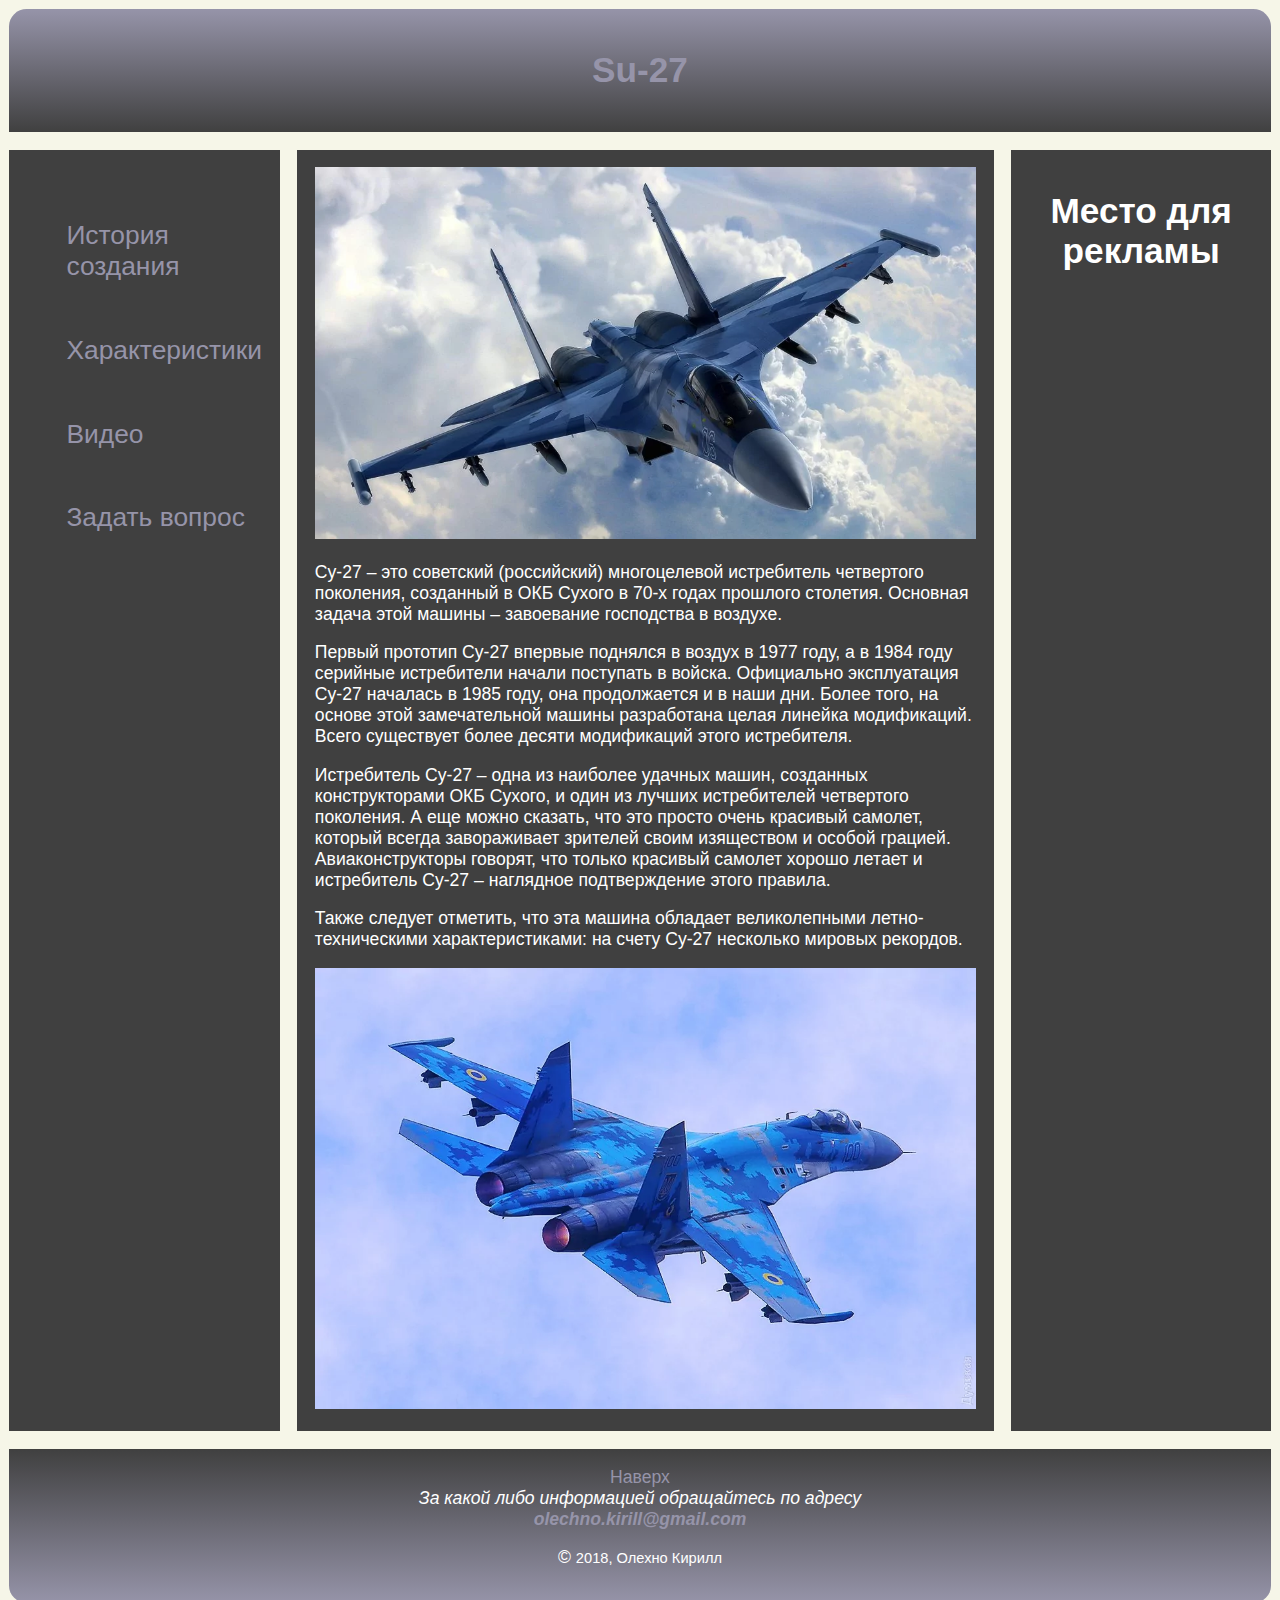
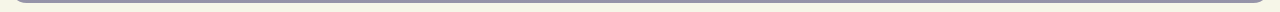
<file: index.html>
<!DOCTYPE HTML>
<html>

<head>
  <meta charset="utf-8" />
  <meta name="viewport" content="width=device-width, initial-scale=1" />
  <link rel="stylesheet" href="index.css"  />
  <title>Su-27</title>
</head>

<body>
        <header>
            <h1><a href="index.html">Su-27</a></h1>
        </header>
        <main>
            <article>
                <img src="img/1.jpg">
                <p>Су-27 – это советский (российский) многоцелевой истребитель четвертого поколения, созданный в ОКБ Сухого в 70-х годах прошлого столетия. Основная задача этой машины – завоевание господства в воздухе.</p>
                <p>Первый прототип Су-27 впервые поднялся в воздух в 1977 году, а в 1984 году серийные истребители начали поступать в войска. Официально эксплуатация Су-27 началась в 1985 году, она продолжается и в наши дни. Более того, на основе этой замечательной машины разработана целая линейка модификаций. Всего существует более десяти модификаций этого истребителя.</p>
                <p>Истребитель Су-27 – одна из наиболее удачных машин, созданных конструкторами ОКБ Сухого, и один из лучших истребителей четвертого поколения. А еще можно сказать, что это просто очень красивый самолет, который всегда завораживает зрителей своим изяществом и особой грацией. Авиаконструкторы говорят, что только красивый самолет хорошо летает и истребитель Су-27 – наглядное подтверждение этого правила.</p>
                <p>Также следует отметить, что эта машина обладает великолепными летно-техническими характеристиками: на счету Су-27 несколько мировых рекордов.</p>
                <img src="img/2.jpg">

            </article>
            <nav>
              <ul class="navigation">
              <li><a href="history.html">История создания</a></li>
              <li><a href="caracter.html">Характеристики</a></li>
              <li><a href="video.html" target="_blank">Видео</a></li>
              <li><a href="contact.html">Задать вопрос</a></li>
              </ul>
            </nav>
            <aside>
                <h1>Место для рекламы</h1>
            </aside>
        </main>
        <footer>
            <a class="up" href="#top">Наверх</a>
            <address>За какой либо информацией обращайтесь по адресу <strong><a href="mailto:olechno.kirill@gmail.com">olechno.kirill@gmail.com</a></strong></address>
            <p>© <small><time>2018</time>, Олехно Кирилл </small></p>
        </footer>
</body>

</html>
</file>
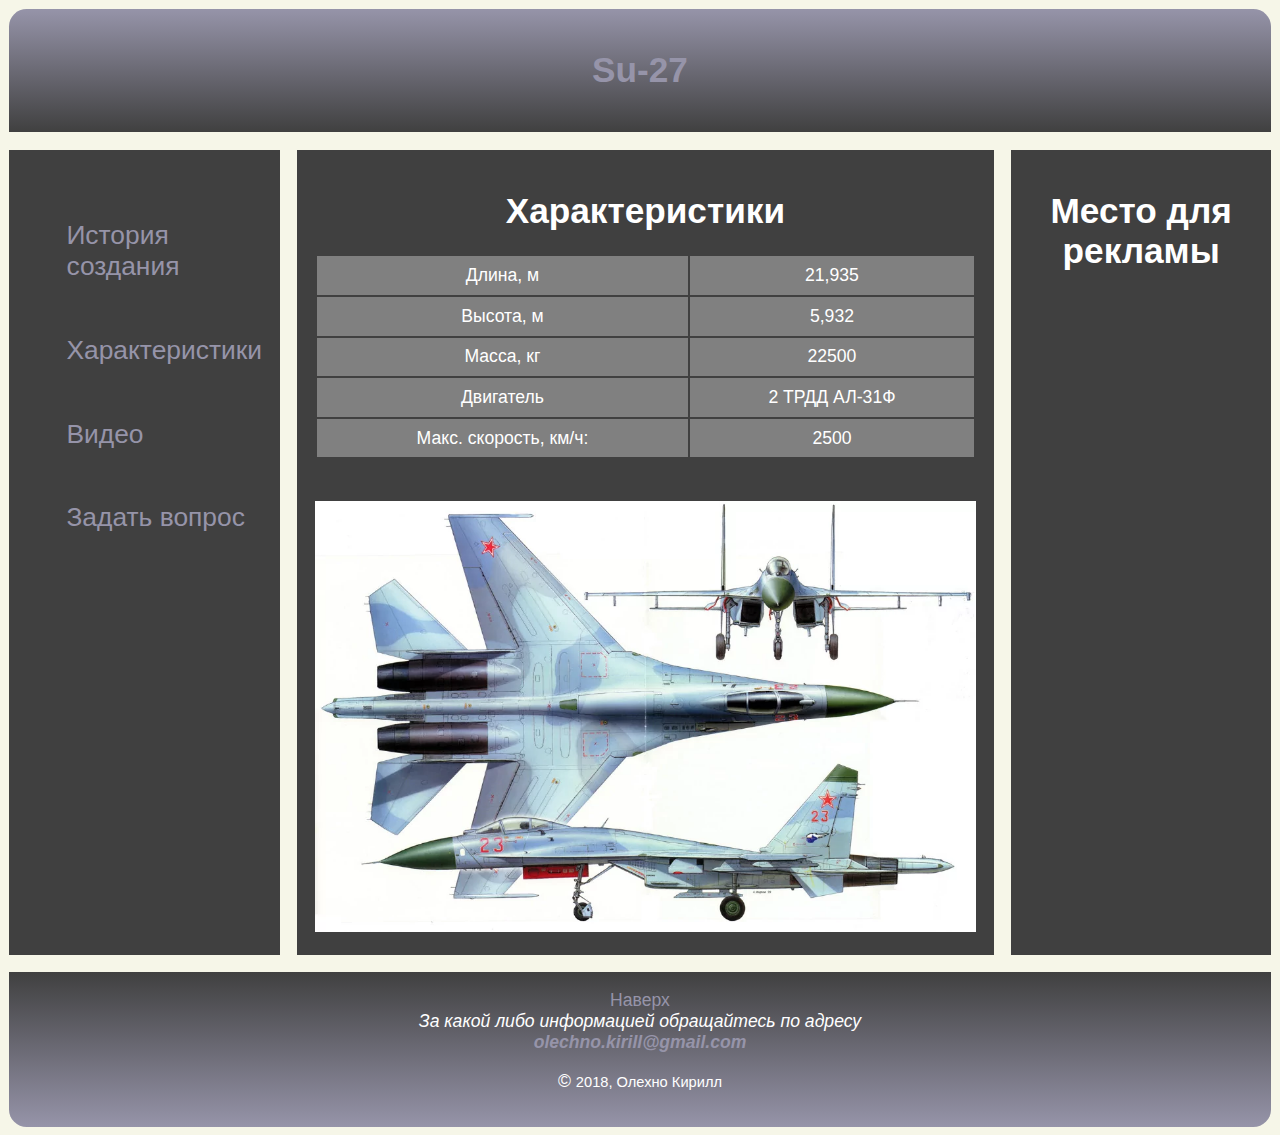
<file: caracter.html>
<!DOCTYPE HTML>
<html>

<head>
  <meta charset="utf-8" />
  <meta name="viewport" content="width=device-width, initial-scale=1" />
  <link rel="stylesheet" href="index.css"  />
  <title>Su-27</title>
</head>

<body>
        <header>
            <h1><a href="index.html">Su-27</a></h1>
        </header>
        <main>
            <article>
              <h1>Характеристики</h1>
              <table>
                <tr>
                  <td>Длина, м</td>
                  <td>21,935</td>
                </tr>
                <tr>
                  <td>Высота, м</td>
                  <td>5,932</td>
                </tr>
                <tr>
                  <td>Масса, кг</td>
                  <td>22500</td>
                </tr>
                <tr>
                  <td>Двигатель</td>
                  <td>2 ТРДД АЛ-31Ф</td>
                </tr>
                <tr>
                  <td>Макс. скорость, км/ч:</td>
                  <td>2500</td>
                </tr>
              </table>
              <br><br>
              <img src="img/6.jpg">

            </article>
            <nav>
              <ul class="navigation">
              <li><a href="history.html">История создания</a></li>
              <li><a href="caracter.html">Характеристики</a></li>
              <li><a href="video.html" target="_blank">Видео</a></li>
              <li><a href="contact.html">Задать вопрос</a></li>
              </ul>
            </nav>
            <aside>
                <h1>Место для рекламы</h1>
            </aside>
        </main>
        <footer>
            <a class="up" href="#top">Наверх</a>
            <address>За какой либо информацией обращайтесь по адресу <strong><a href="mailto:olechno.kirill@gmail.com">olechno.kirill@gmail.com</a></strong></address>
            <p>© <small><time>2018</time>, Олехно Кирилл </small></p>
        </footer>
</body>

</html>
</file>
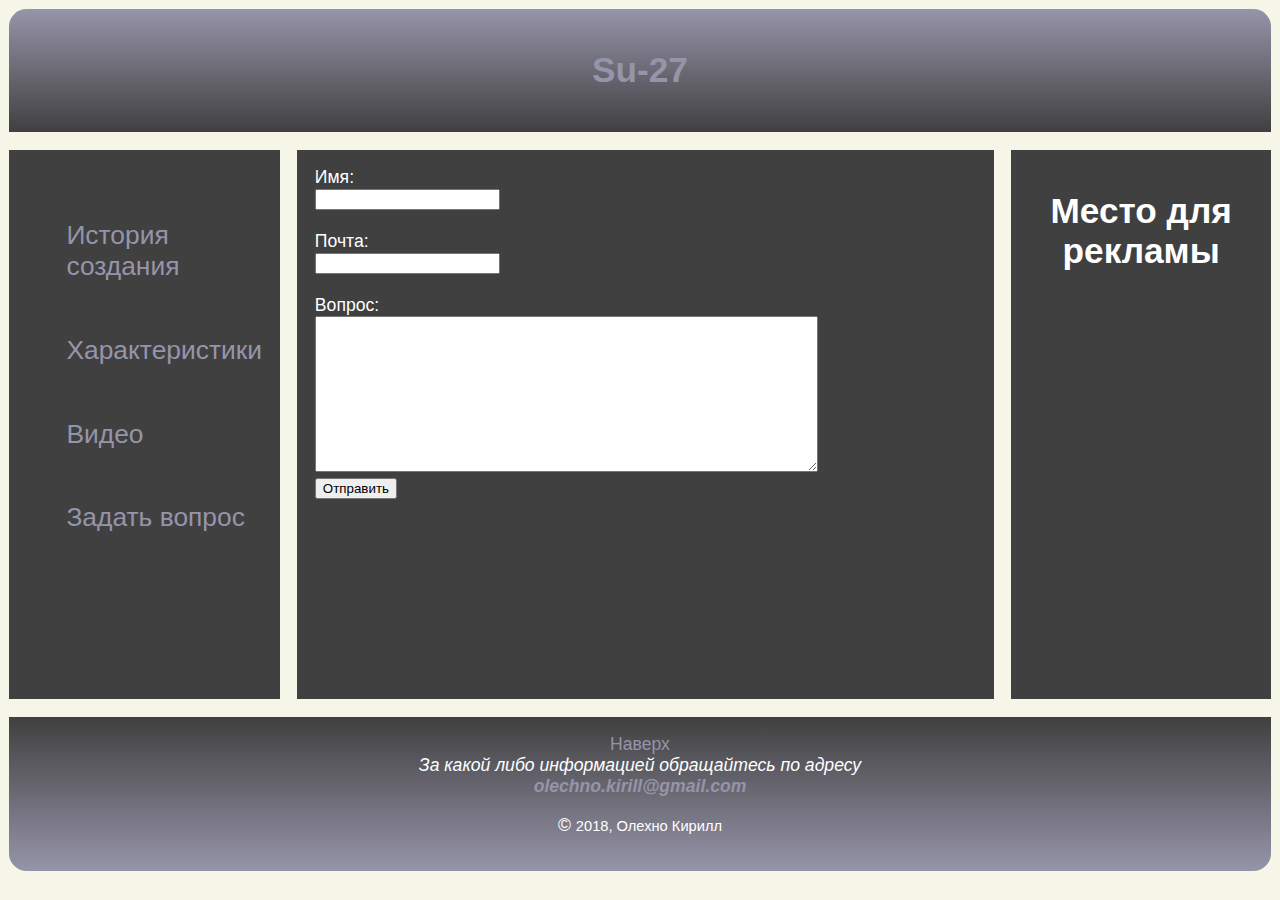
<file: contact.html>
<!DOCTYPE HTML>
<html>

<head>
  <meta charset="utf-8" />
  <meta name="viewport" content="width=device-width, initial-scale=1" />
  <link rel="stylesheet" href="index.css"  />
  <title>Su-27</title>
</head>

<body>
        <header>
            <h1><a href="index.html">Su-27</a></h1>
        </header>
        <main>
            <article>
              <form action="https://olechno.kirill" method="post">
               <div class="input">
                <label for="name">Имя:</label><br>
                <input id="name" required="" type="text" name="name">
               </div>
               <div class="input"><br>
                <label for="mail">Почта:</label><br> <input id="mail" required="" type="email" name="mail">
               </div><br>
               <div class="input">
                <label for="comment">Вопрос:</label><br>
                <textarea id="comment" rows="10" cols="60"></textarea><br>
                <input type="submit" name="submit" value="Отправить">
               </div>
              </form>
            </article>
            <nav>
              <ul class="navigation">
              <li><a href="history.html">История создания</a></li>
              <li><a href="caracter.html">Характеристики</a></li>
              <li><a href="video.html" target="_blank">Видео</a></li>
              <li><a href="contact.html">Задать вопрос</a></li>
              </ul>
            </nav>
            <aside>
                <h1>Место для рекламы</h1>
            </aside>
        </main>
        <footer>
            <a class="up" href="#top">Наверх</a>
            <address>За какой либо информацией обращайтесь по адресу <strong><a href="mailto:olechno.kirill@gmail.com">olechno.kirill@gmail.com</a></strong></address>
            <p>© <small><time>2018</time>, Олехно Кирилл </small></p>
        </footer>
</body>

</html>
</file>
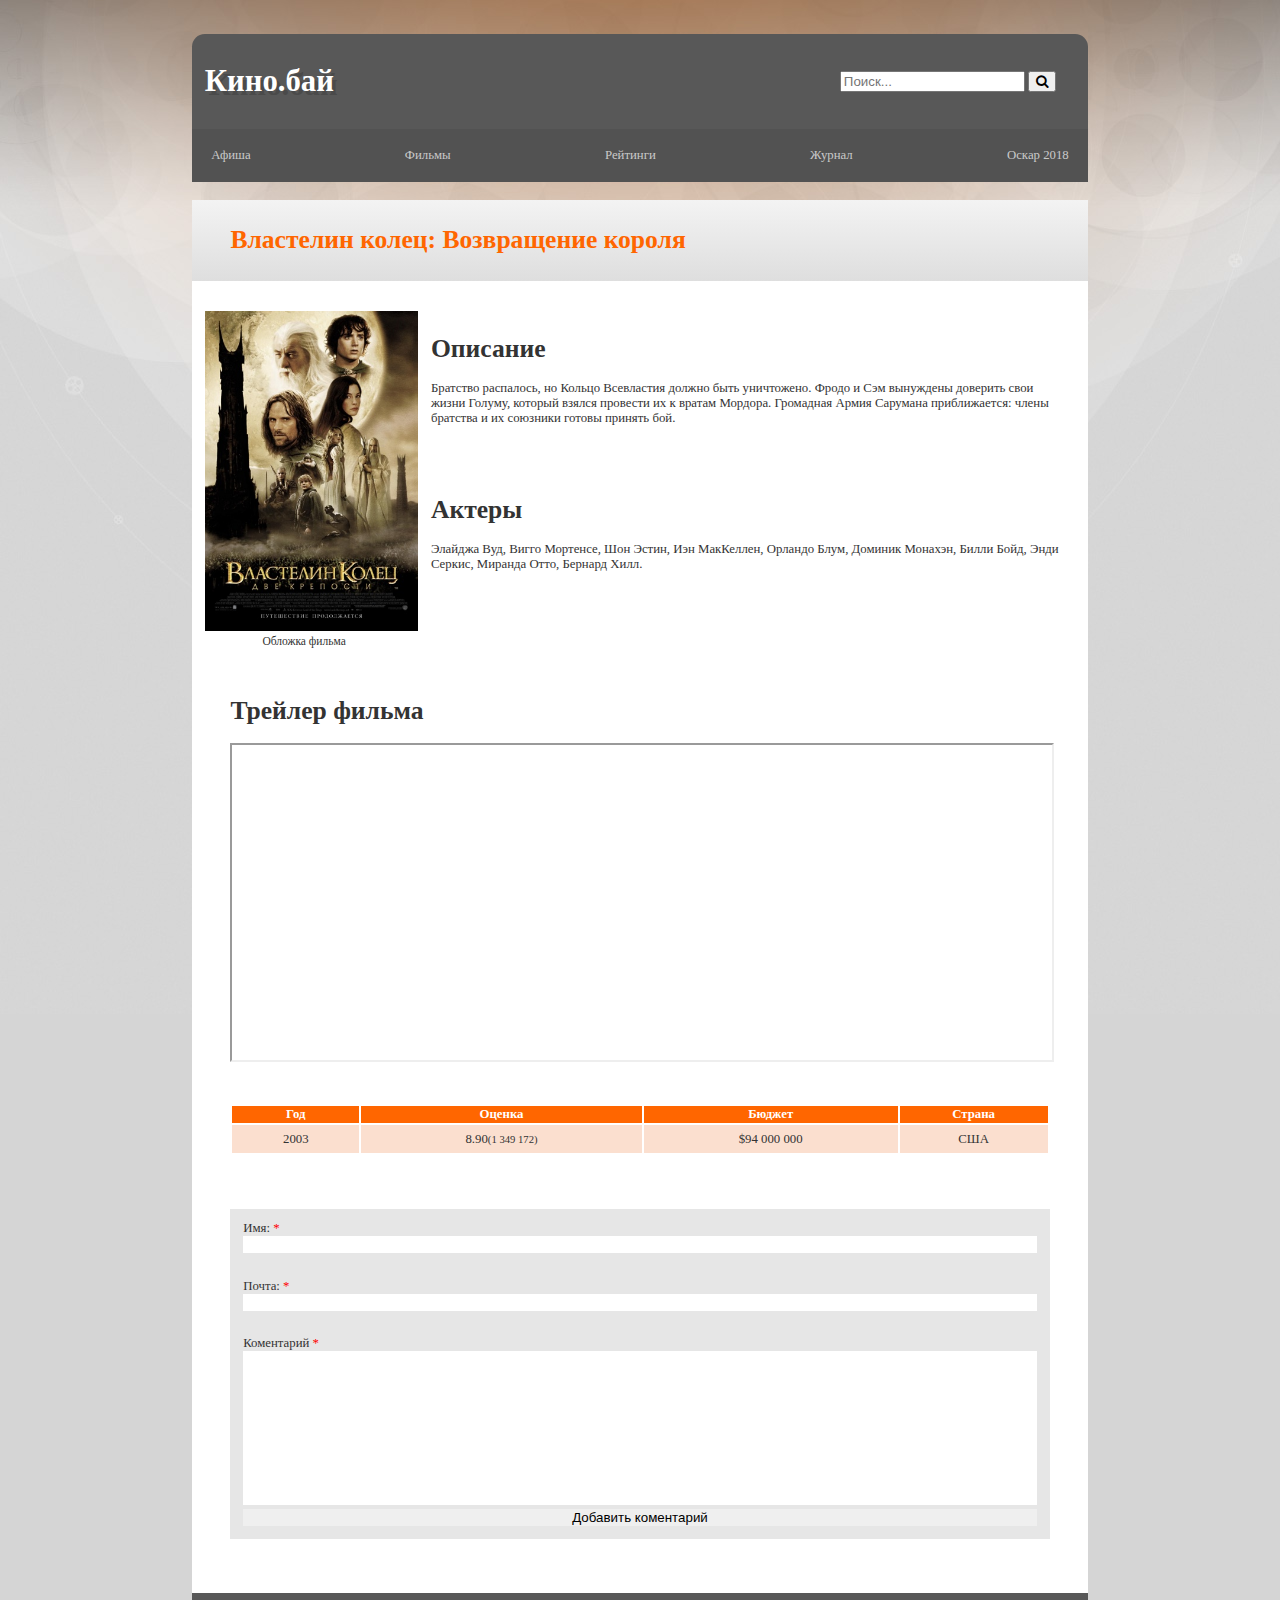
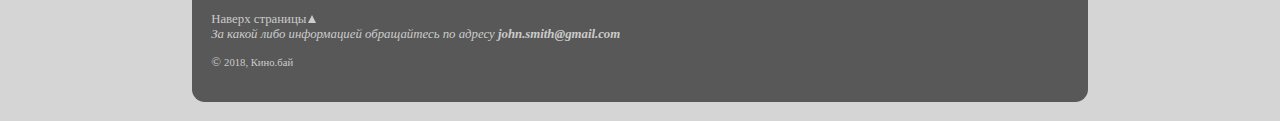
<file: film_page2.html>
<!DOCTYPE HTML>
<html>
<head>
  <title>Кино.бай</title>
  <meta charset="utf-8" />
  <link rel="stylesheet" href="css/styles-1.css" />
  <link rel="stylesheet" href="https://cdnjs.cloudflare.com/ajax/libs/font-awesome/4.7.0/css/font-awesome.min.css">
</head>


<body>
  <svg xmlns="http://www.w3.org/2000/svg" xmlns:xlink="http://www.w3.org/1999/xlink"
   width="0" height="0">
   <defs>
    <filter id="headlink">
    <feGaussianBlur stdDeviation="1" />
    <feColorMatrix type="saturate" values="1.2" />
    </filter>
  </defs>
  </svg>

  <div class="center_column">
     <header>
         <div class="header-container">
           <h1><a href="index.html">Кино.бай</a></h1>

           <div class="search-container">
             <form role="search">
               <input name="search" type="search" placeholder="Поиск..." />
               <button type="submit" aria-label="Искать"><span class="fa fa-search"></span></button>
             </form>
           </div>
         </div>

      <nav class="menubar-container">
        <ul role="menubar">
          <li><a href="afisha.html">Афиша</a>
          <li><a href="films.html">Фильмы</a>
          <li><a href="rankings.html">Рейтинги</a>
          <li><a href="journals.html">Журнал</a>
          <li><a href="oscar.html">Оскар 2018</a>
        </ul>
      </nav>



   </header>

   <main>
     <article>

       <header>
         <h1>Властелин колец: Возвращение короля</h1>
       </header>

       <figure>
         <img src="images/img3.jpg">
         <figcaption>Обложка фильма</figcaption>
       </figure>

       <section>
         <h1>Описание</h1>
         <p>
           Братство распалось, но Кольцо Всевластия должно быть уничтожено. Фродо и Сэм вынуждены доверить свои жизни Голуму, который взялся провести их к вратам Мордора. Громадная Армия Сарумана приближается: члены братства и их союзники готовы принять бой.
         </p>
       </section>

       <section>
         <h1>Актеры</h1>
         <p>
           Элайджа Вуд, Вигго Мортенсе, Шон Эстин, Иэн МакКеллен, Орландо Блум, Доминик Монахэн, Билли Бойд, Энди Серкис, Миранда Отто, Бернард Хилл.
         </p>
       </section>
       <section>
         <div class="iframe">
         <section>
           <h1>Трейлер фильма</h1>
          <iframe width="560" height="315" src="https://www.youtube.com/embed/HceZj-mOrMo"></iframe>
         </section>
       </div>


       <section>
         <table border="1">
           <thead>
           <tr>
             <th><b>Год</b></th>
             <th><b>Оценка</b></th>
             <th><b>Бюджет</b></th>
             <th><b>Страна</b></th>
           </tr>
           </thead>
           <tbody>
           <tr>
             <td>2003</td>
             <td>8.90<small>(1 349 172)</small></td>
             <td>$94 000 000</td>
             <td>США</td>
           </tr>
           </tbody>
         </table>
       </section>
       <br />


       <section>
         <div class="form">
         <form action="https://olechno92.github.io/film_page1.html" method="post">
           <div class="input">
           <label for="name">Имя:</label><br />
            <input id="name" required type="text" name="name" />
          </div>
          <div class="input">
           <label for="mail">Почта:</label> <input id="mail" required type="email" name="mail" />
         </div>
         <div class="input">
           <label for="comment">Коментарий</label><br />
           <textarea id="comment" rows="10" cols="60"></textarea><br />
           <input type="submit" name="submit" value="Добавить коментарий" />
         </div>
           </div>
         </form>
       </section><br />


     </article>
   </main>



   <footer>
     <a href="#top">Наверх страницы</a>
     <address>За какой либо информацией обращайтесь по адресу <strong><a href="mailto:john.smith@gmail.com">john.smith@gmail.com</a></strong></address>
     <p>&copy; <small><time>2018</time>, Кино.бай </small></p>
   </footer>
 </div>
</body>
</html>
</file>
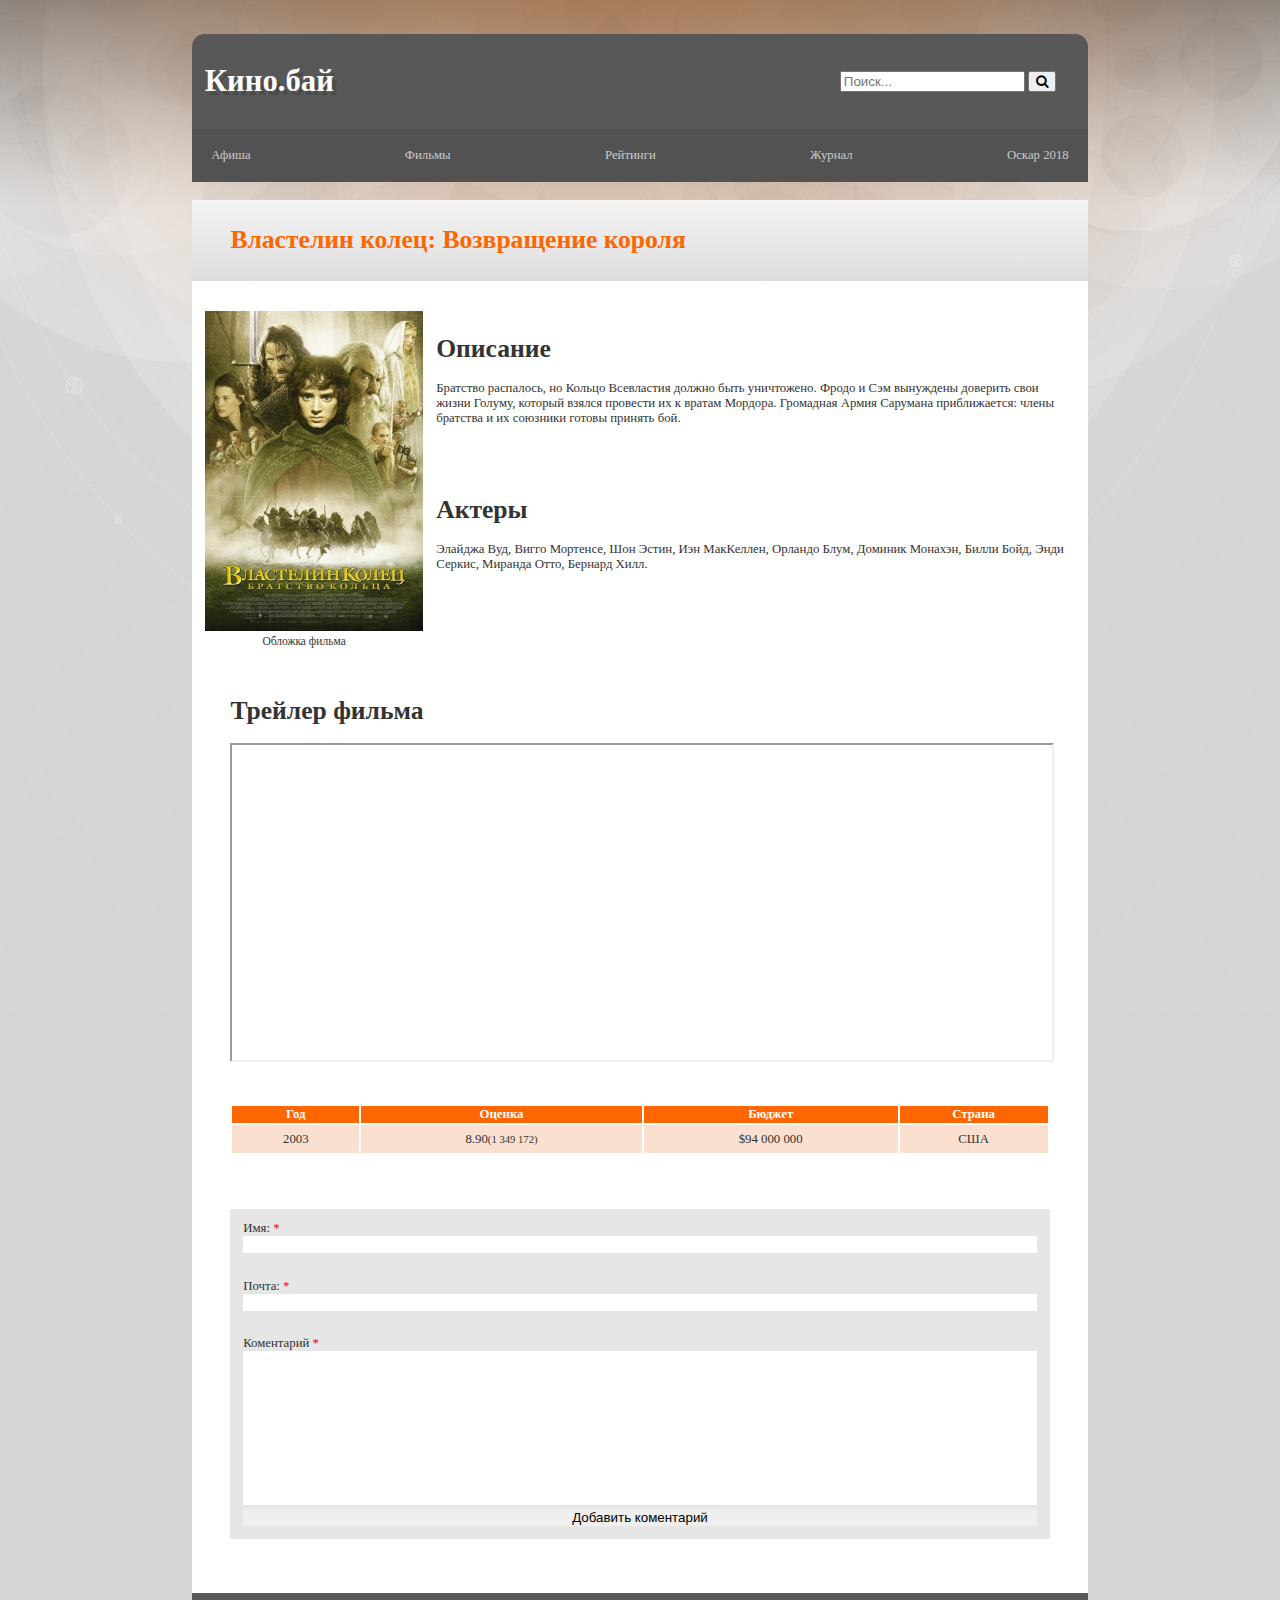
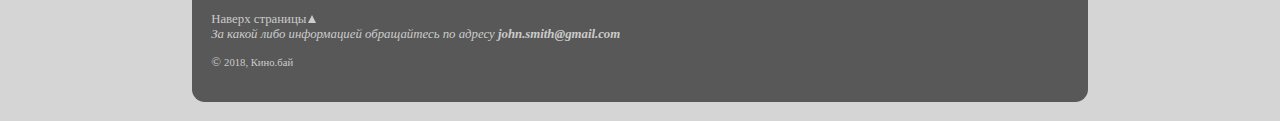
<file: film_page3.html>
<!DOCTYPE HTML>
<html>
<head>
  <title>Кино.бай</title>
  <meta charset="utf-8" />
  <link rel="stylesheet" href="css/styles-1.css" />
  <link rel="stylesheet" href="https://cdnjs.cloudflare.com/ajax/libs/font-awesome/4.7.0/css/font-awesome.min.css">
</head>


<body>
  <svg xmlns="http://www.w3.org/2000/svg" xmlns:xlink="http://www.w3.org/1999/xlink"
   width="0" height="0">
   <defs>
    <filter id="headlink">
    <feGaussianBlur stdDeviation="1" />
    <feColorMatrix type="saturate" values="1.2" />
    </filter>
  </defs>
  </svg>

  <div class="center_column">
     <header>
         <div class="header-container">
           <h1><a href="index.html">Кино.бай</a></h1>

           <div class="search-container">
             <form role="search">
               <input name="search" type="search" placeholder="Поиск..." />
               <button type="submit" aria-label="Искать"><span class="fa fa-search"></span></button>
             </form>
           </div>
         </div>

      <nav class="menubar-container">
        <ul role="menubar">
          <li><a href="afisha.html">Афиша</a>
          <li><a href="films.html">Фильмы</a>
          <li><a href="rankings.html">Рейтинги</a>
          <li><a href="journals.html">Журнал</a>
          <li><a href="oscar.html">Оскар 2018</a>
        </ul>
      </nav>



   </header>

   <main>
     <article>

       <header>
         <h1>Властелин колец: Возвращение короля</h1>
       </header>

       <figure>
         <img src="images/img2.jpg">
         <figcaption>Обложка фильма</figcaption>
       </figure>

       <section>
         <h1>Описание</h1>
         <p>
           Братство распалось, но Кольцо Всевластия должно быть уничтожено. Фродо и Сэм вынуждены доверить свои жизни Голуму, который взялся провести их к вратам Мордора. Громадная Армия Сарумана приближается: члены братства и их союзники готовы принять бой.
         </p>
       </section>

       <section>
         <h1>Актеры</h1>
         <p>
           Элайджа Вуд, Вигго Мортенсе, Шон Эстин, Иэн МакКеллен, Орландо Блум, Доминик Монахэн, Билли Бойд, Энди Серкис, Миранда Отто, Бернард Хилл.
         </p>
       </section>
       <section>
         <div class="iframe">
         <section>
           <h1>Трейлер фильма</h1>
          <iframe width="560" height="315" src="https://www.youtube.com/embed/HceZj-mOrMo"></iframe>
         </section>
       </div>

       <section>
         <table border="1">
           <thead>
           <tr>
             <th><b>Год</b></th>
             <th><b>Оценка</b></th>
             <th><b>Бюджет</b></th>
             <th><b>Страна</b></th>
           </tr>
           </thead>
           <tbody>
           <tr>
             <td>2003</td>
             <td>8.90<small>(1 349 172)</small></td>
             <td>$94 000 000</td>
             <td>США</td>
           </tr>
           </tbody>
         </table>
       </section>
       <br />


       <section>
         <div class="form">
         <form action="https://olechno92.github.io/film_page1.html" method="post">
           <div class="input">
           <label for="name">Имя:</label><br />
            <input id="name" required type="text" name="name" />
          </div>
          <div class="input">
           <label for="mail">Почта:</label> <input id="mail" required type="email" name="mail" />
         </div>
         <div class="input">
           <label for="comment">Коментарий</label><br />
           <textarea id="comment" rows="10" cols="60"></textarea><br />
           <input type="submit" name="submit" value="Добавить коментарий" />
         </div>
           </div>
         </form>
       </section><br />


     </article>
   </main>



   <footer>
     <a href="#top">Наверх страницы</a>
     <address>За какой либо информацией обращайтесь по адресу <strong><a href="mailto:john.smith@gmail.com">john.smith@gmail.com</a></strong></address>
     <p>&copy; <small><time>2018</time>, Кино.бай </small></p>
   </footer>
 </div>
</body>
</html>
</file>
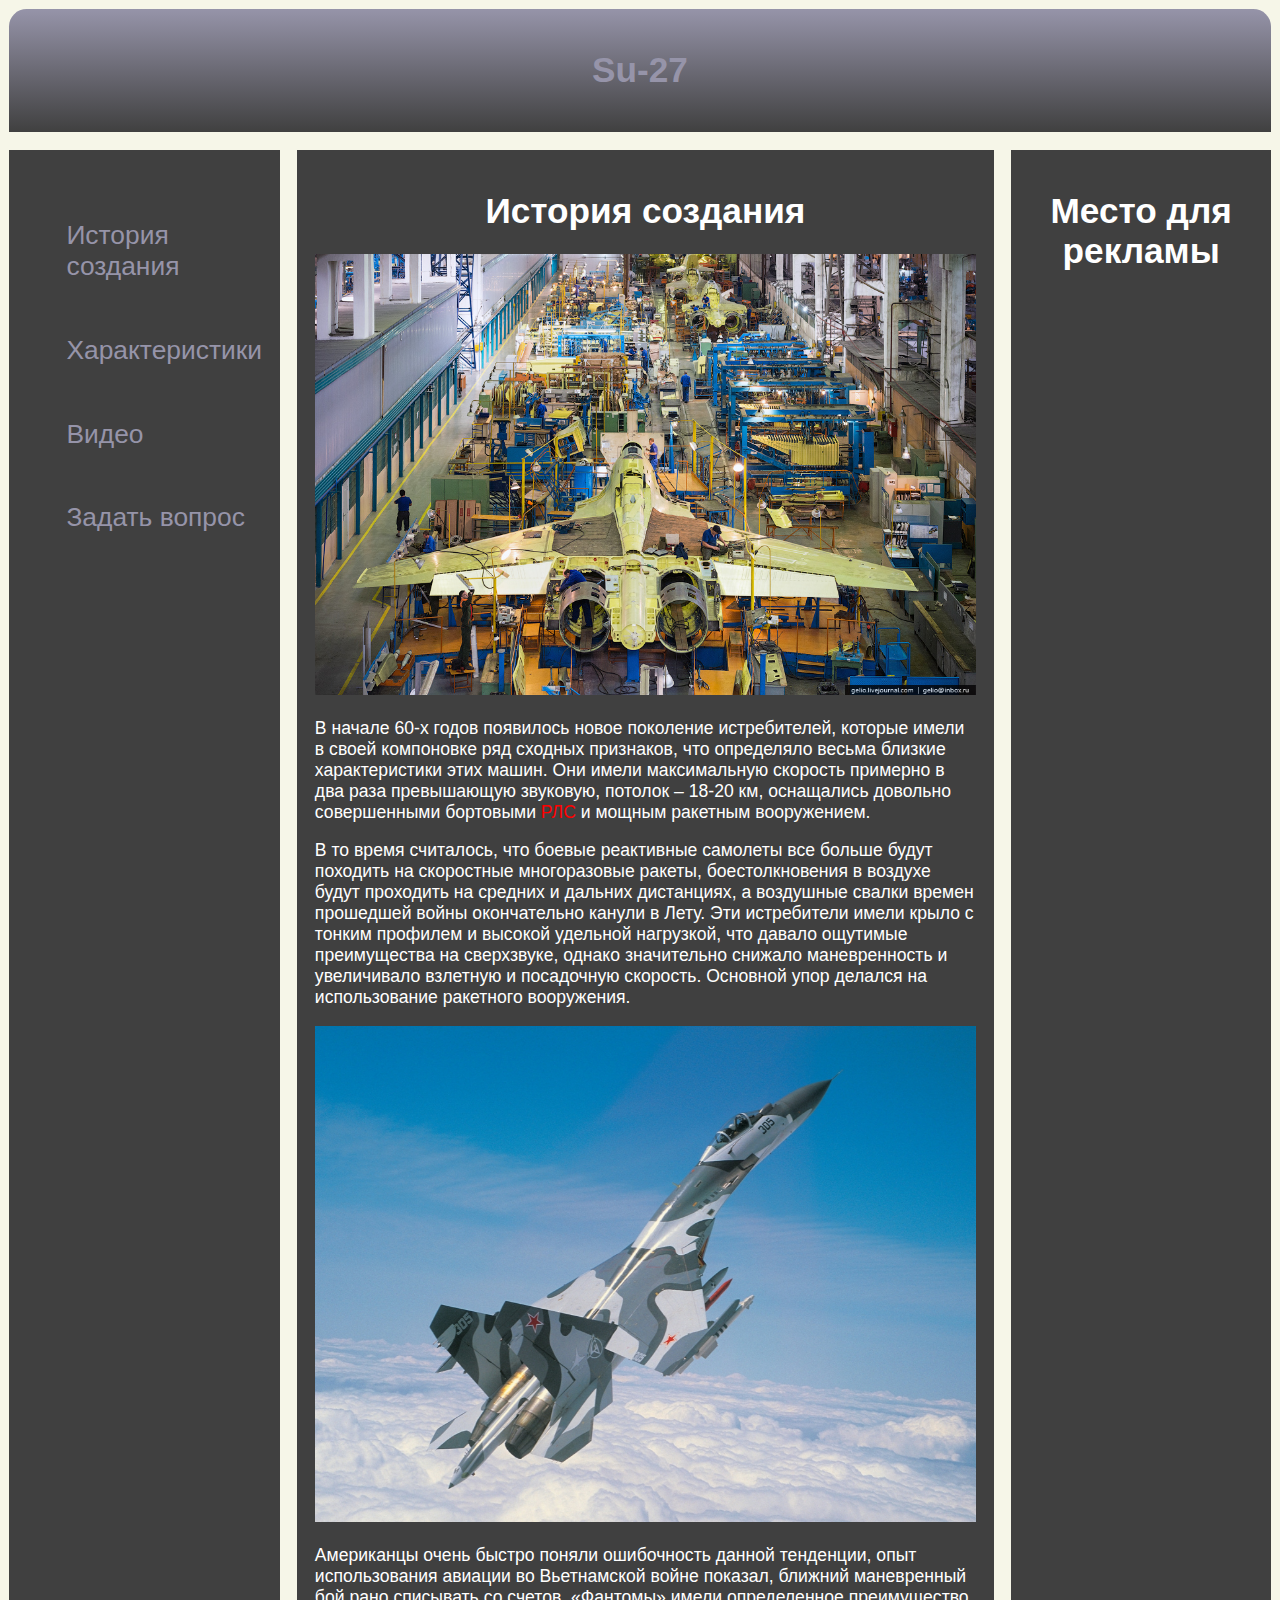
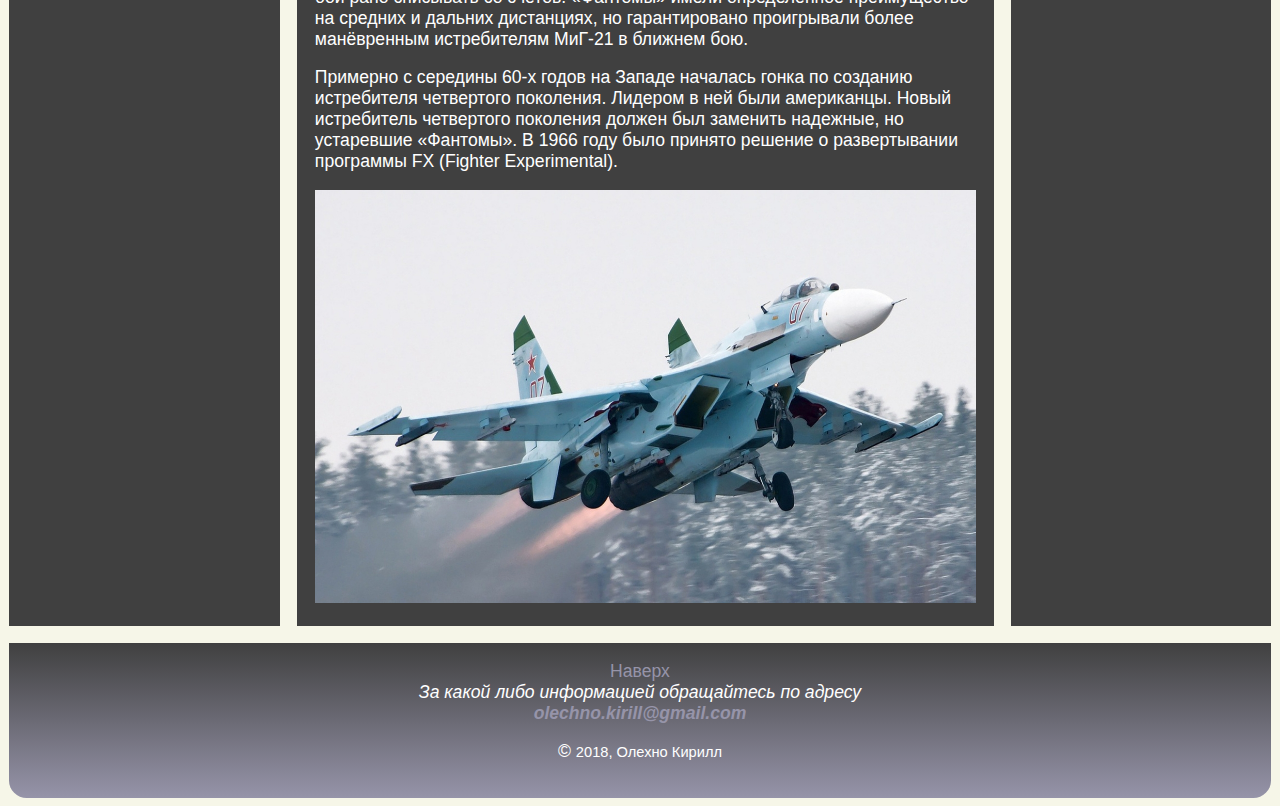
<file: history.html>
<!DOCTYPE HTML>
<html>

<head>
  <meta charset="utf-8" />
  <meta name="viewport" content="width=device-width, initial-scale=1" />
  <link rel="stylesheet" href="index.css"  />
  <title>Su-27</title>
</head>

<body>
        <header>
            <h1><a href="index.html">Su-27</a></h1>
        </header>
        <main>
            <article>
                <h1>История создания</h1>
                <img src="img/3.jpg">
                <p>В начале 60-х годов появилось новое поколение истребителей, которые имели в своей компоновке ряд сходных признаков, что определяло весьма близкие характеристики этих машин. Они имели максимальную скорость примерно в два раза превышающую звуковую, потолок – 18-20 км, оснащались довольно совершенными бортовыми <abbr title="Радиолокационная станция">РЛС</abbr> и мощным ракетным вооружением.</p>
                <p>В то время считалось, что боевые реактивные самолеты все больше будут походить на скоростные многоразовые ракеты, боестолкновения в воздухе будут проходить на средних и дальних дистанциях, а воздушные свалки времен прошедшей войны окончательно канули в Лету. Эти истребители имели крыло с тонким профилем и высокой удельной нагрузкой, что давало ощутимые преимущества на сверхзвуке, однако значительно снижало маневренность и увеличивало взлетную и посадочную скорость. Основной упор делался на использование ракетного вооружения.</p>
                <img src="img/4.jpg">
                <p>Американцы очень быстро поняли ошибочность данной тенденции, опыт использования авиации во Вьетнамской войне показал, ближний маневренный бой рано списывать со счетов. «Фантомы» имели определенное преимущество на средних и дальних дистанциях, но гарантировано проигрывали более манёвренным истребителям МиГ-21 в ближнем бою.</p>
                <p>Примерно с середины 60-х годов на Западе началась гонка по созданию истребителя четвертого поколения. Лидером в ней были американцы. Новый истребитель четвертого поколения должен был заменить надежные, но устаревшие «Фантомы». В 1966 году было принято решение о развертывании программы FX (Fighter Experimental).</p>
                <img src="img/5.jpg">
            </article>
            <nav>
              <ul class="navigation">
              <li><a href="history.html">История создания</a></li>
              <li><a href="caracter.html">Характеристики</a></li>
              <li><a href="video.html" target="_blank">Видео</a></li>
              <li><a href="contact.html">Задать вопрос</a></li>
              </ul>
            </nav>
            <aside>
                <h1>Место для рекламы</h1>
            </aside>
        </main>
        <footer>
            <a class="up" href="#top">Наверх</a>
            <address>За какой либо информацией обращайтесь по адресу <strong><a href="mailto:olechno.kirill@gmail.com">olechno.kirill@gmail.com</a></strong></address>
            <p>© <small><time>2018</time>, Олехно Кирилл </small></p>
        </footer>
</body>

</html>
</file>
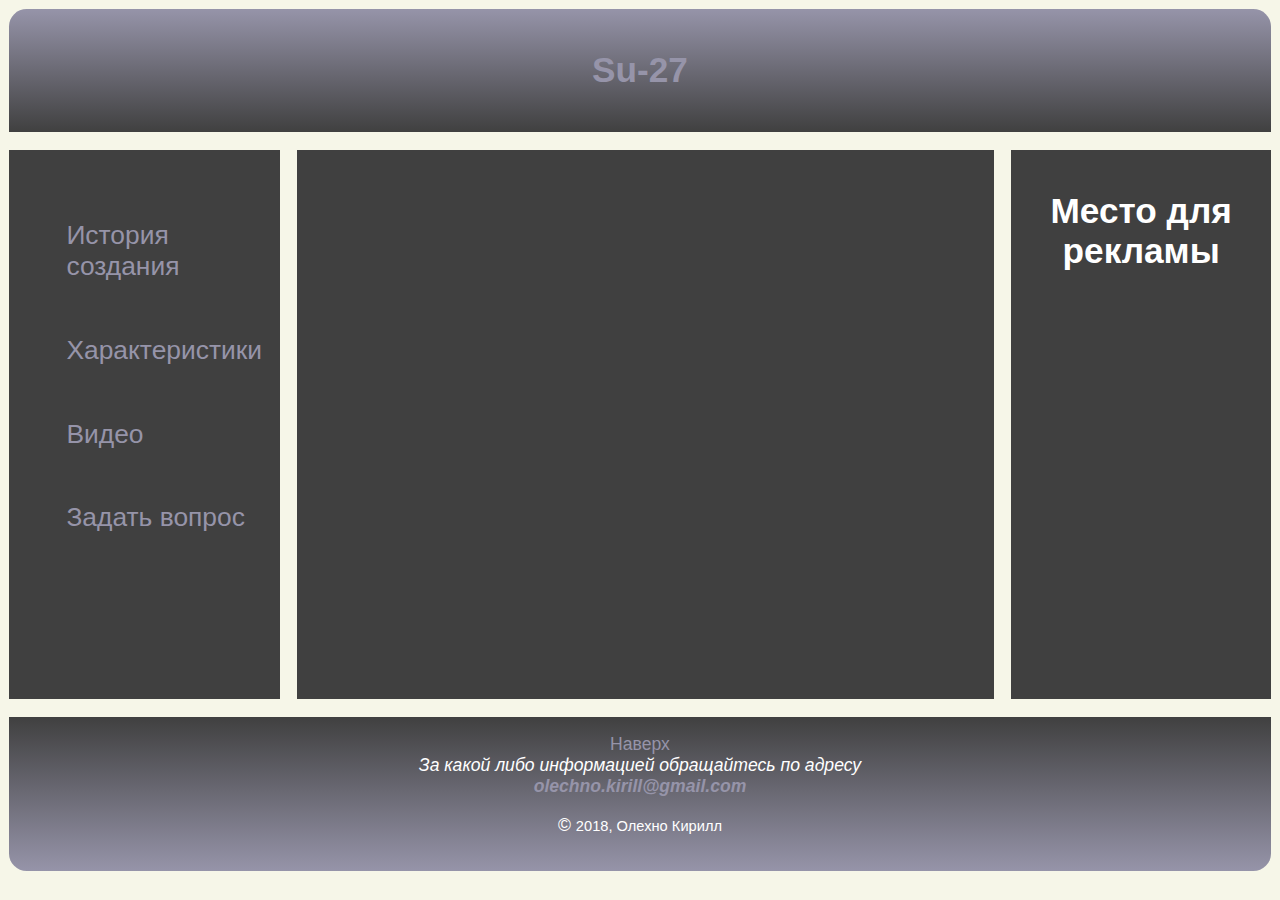
<file: video.html>
<!DOCTYPE HTML>
<html>

<head>
  <meta charset="utf-8" />
  <meta name="viewport" content="width=device-width, initial-scale=1" />
  <link rel="stylesheet" href="index.css"  />
  <title>Su-27</title>
</head>

<body>
        <header>
            <h1><a href="index.html">Su-27</a></h1>
        </header>
        <main>
            <article>
              <iframe width="560" height="315" src="https://www.youtube.com/embed/bCup20qZCvQ" frameborder="0" allow="autoplay; encrypted-media" allowfullscreen></iframe>

            </article>
            <nav>
              <ul class="navigation">
              <li><a href="history.html">История создания</a></li>
              <li><a href="caracter.html">Характеристики</a></li>
              <li><a href="video.html" target="_blank">Видео</a></li>
              <li><a href="contact.html">Задать вопрос</a></li>
              </ul>
            </nav>
            <aside>
                <h1>Место для рекламы</h1>
            </aside>
        </main>
        <footer>
            <a class="up" href="#top">Наверх</a>
            <address>За какой либо информацией обращайтесь по адресу <strong><a href="mailto:olechno.kirill@gmail.com">olechno.kirill@gmail.com</a></strong></address>
            <p>© <small><time>2018</time>, Олехно Кирилл </small></p>
        </footer>
</body>

</html>
</file>
<file: index.css>
body {
                font-family: verdana, arial, sans-serif;
                color: #fff;
                font-size: 1.1em;
                display: flex;
                flex-direction: column;
                margin: 0;
                min-height: 50em;
                background-color: #F6F6E8;
            }

            main {
                display: flex;
                flex-direction: column;
            }

            article {
                background-color: #404040;
                flex: 2 2 12em;
                padding: 1em;
                border: 1em, red;
                margin: 0.5em;
            }

            nav, aside {
                flex: 1;
                background-color: #404040;
                padding: 1em;
                margin: 0.5em;
            }

            nav {
                order: -1;
            }

            header, footer {
                flex: 0 0 5em;
                padding: 1em;
                margin: 0.5em;
                text-align: center;
            }

            header {
                border-radius: 1em 1em 0 0;
                background: linear-gradient(to top, #404040, #9694a9);
            }

            footer {
                border-radius: 0 0 1em 1em;
                background: linear-gradient(to top, #9694a9, #404040);
            }


            header h1:hover, a:hover {
                text-shadow: -1px -1px 1px silver,
                             1px -1px 1px silver;
                color: white;
                }

            a:link, a:visited {
              color: #9694a9;
            }

            li {
              list-style-type: none;
              margin-top: 2em;
              font-size: 1.5em;
            }

            li a, a{
              display: block;
              text-decoration: none;
            }

            h1 {
              text-align: center;
            }

            img {
              width: 100%;
            }

            abbr {
              color: red;
              text-decoration-line: none;
            }

            @media screen and (min-width: 600px) {
                main {
                    flex-direction: row;
                    flex: 1 1 auto;
                }
            }

            iframe {
              width: 100%;
              height: 25em;
            }

            table {
              width: 100%;
            }

            td, th, table {
              border: 0;
            }

            th {
             background: #f60;
             color: white;
            }

            td {
             padding: .5em;
             text-align: center;
             background: grey;
            }
</file>
<file: css/styles-1.css>
body {
  background: #d5d5d5 url(back.jpg) 50% 0 no-repeat;
  font: 0.8em Tahoma, verdana, arial normal;
  color: #333;
  width: 70%;
  margin: 0 auto;
  padding: 1.5em;
  min-width: 550px;
}

a {
text-decoration: none;
color: inherit;
}

a[href="#top"] {
position: relative;
 }

a[href="#top"]:after {
  content: '';
  width: 0;
  height: 0;
  border-left: .35em solid transparent;
  border-right: .35em solid transparent;
  border-bottom: .7em solid currentColor;
  position: absolute;
  top: .27em;
  left: 7.6em;
}

a:hover, mark,
main article header h1 {
  color: #f60;
}

main article header h1 {
  background-image: linear-gradient(-180deg, #f3f3f3 0%, #dedede 100%);
  padding: 1em 1.5em;
}

figure {
  margin: 0;
  padding: 1em;
  clear: both;
  float: left;
}

figcaption {
  padding-left: 5em;
  font-size: .9em;
}

h1, {
font-size: 1.3em;
font-weight: normal;
}

img {
height: 25em;
}

.header-container,
.menubar-container ul {
   display: flex;
   flex-direction: row;
   align-items: center;
   justify-content: space-between;
}

.header-container {
  padding: 1em;
}

footer,
.header-container {
  background: rgb(88, 88, 88);
}

.header-container {
  border-radius: 1em 1em 0 0;
}

footer {
  border-radius: 0 0 1em 1em;
}

ul {
  margin-top: 0;
}

.search-container,
.header-conteiner,
ul,
footer,
section {
  padding: 1.5em;
}

video, iframe {
  width: 100%;
}

.iframe {
  clear: left;
}

.trailer {
  display: inline-flex;
}

.menubar-container {
        background: #525252;
}

.menubar-container ul > li a,
footer {
        color: rgba(255,255,255,0.7);
}

.header-container h1 > a {
  text-shadow: .12em .12em #4a4a4a;
  font-size: 1.2em;
  font-weight: bold;
  color: white;
}

table {
  width: 100%;
}

td, th, table {
  border: 0;
}

th {
  background: #f60;
  color: white;
}

td {
  padding: .5em;
  text-align: center;
  background: #fbdfcf;
}

.form {
  background: #e6e6e6;
}

.input {
  padding: 1em;
}

.input input, textarea {
  width: -webkit-fill-available;
  width: -o-fill-available;
  width: -ms-fill-available;
  width: -moz-fill-available;
}

textarea {
  resize: none;
}

.input input, textarea {
  border: none;
}

label:after
{
    color: red;
    content: " *";
}

ul {
  list-style-type: none;
}

main {
  background: white;
}

h1  a:hover,
header h1:hover {
  -webkit-filter: url("#headlink");
  -moz-filter: url("#headlink");
  -o-filter: url("#headlink");
}
</file>
